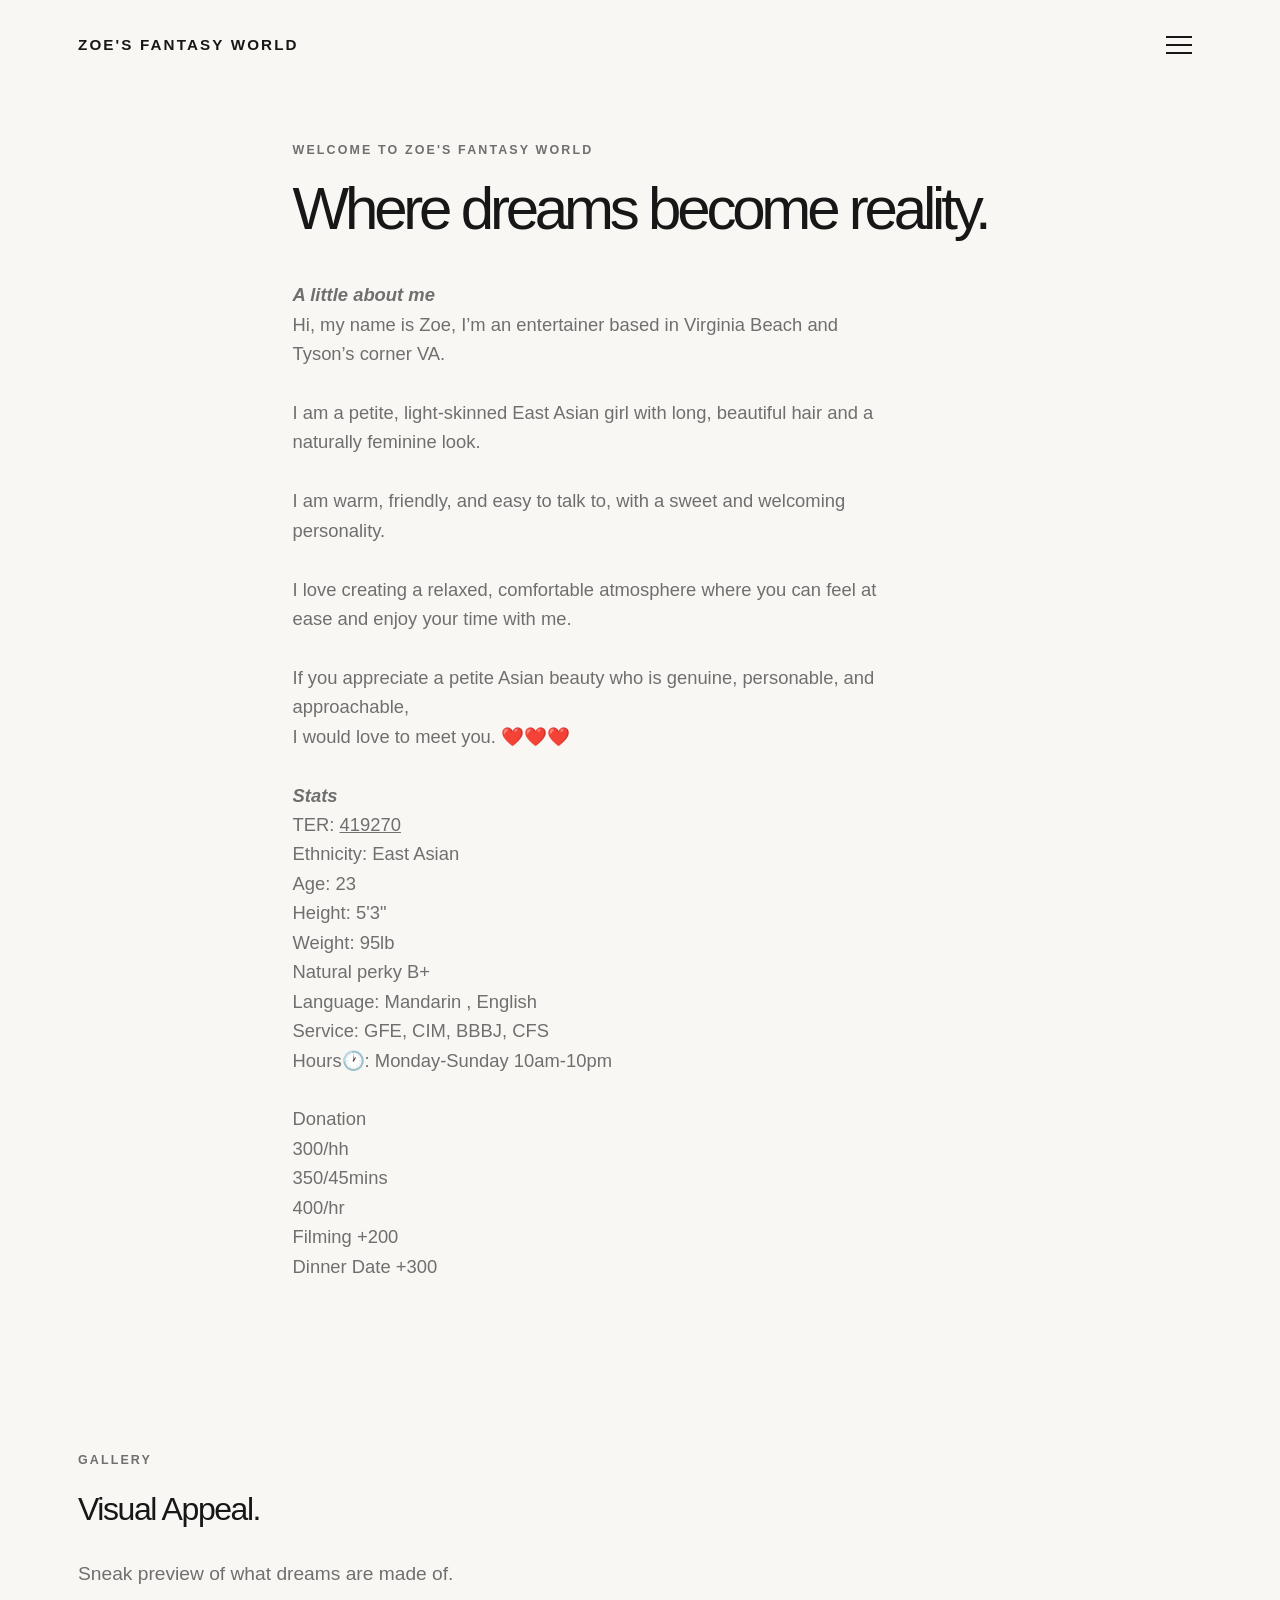
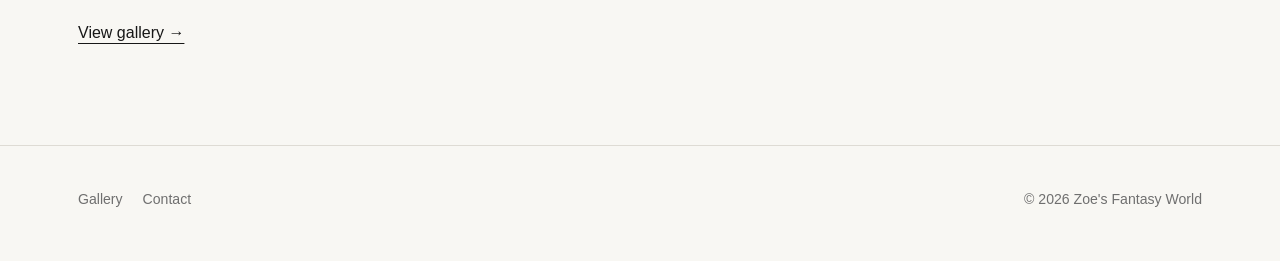
<file: index.html>
<!DOCTYPE html>
<html lang="en">
<head>
  <meta charset="UTF-8">
  <meta name="viewport" content="width=device-width, initial-scale=1.0">
  <meta name="description" content="Zoe's Fantasy World">
  <title>Home | Zoe's Fantasy World</title>
  <link rel="stylesheet" href="css/style.css">
</head>
<body>

<header class="site-header">
  <div class="header-inner">
    <a class="brand" href="index.html">Zoe's Fantasy World</a>

    <button class="menu-toggle" type="button" aria-label="Open menu" aria-expanded="false">
      <span class="menu-icon"></span>
    </button>
  </div>
</header>

<div class="menu-overlay" aria-hidden="true">
  <div class="menu-inner">
    <nav class="menu-nav" aria-label="Main navigation">
      <a href="index.html">Home</a>
      <a href="gallery.html">Gallery</a>
      <a href="contact.html">Contact</a><br><br><br><br>
    </nav>

    <div class="menu-contact">
      <span>(757) 982-2026</span>
      <span>zoesworldzzzz@gmail.com</span>
    </div>
  </div>
</div>


<main>
  <section class="home-hero">
    <div class="container">
      <p class="eyebrow">Welcome to Zoe's Fantasy World</p>
      <h1>Where dreams become reality.</h1>

      <div class="home-hero-bottom">
        <p>
          <b><i>A little about me </i></b><br>
          Hi, my name is Zoe, I’m an entertainer based in Virginia Beach and Tyson’s corner VA.<br><br>
          I am a petite, light-skinned East Asian girl with long, beautiful hair and a naturally feminine look. <br><br>

          I am warm, friendly, and easy to talk to, with a sweet and welcoming personality.<br><br>

          I love creating a relaxed, comfortable atmosphere where you can feel at ease and enjoy your time with me.<br><br>

          If you appreciate a petite Asian beauty who is genuine, personable, and approachable,<br>
          I would love to meet you. ❤️❤️❤️<br><br>


          <b><i>Stats</i></b><br>
          TER: <a href="https://www.theeroticreview.com/reviews/show.asp?id=419270">419270</a><br>
          Ethnicity: East Asian <br>
          Age: 23 <br>
          Height: 5'3"<br>
          Weight: 95lb<br>
          Natural perky B+<br>
          Language: Mandarin , English <br>
          Service: GFE, CIM, BBBJ, CFS<br>
          Hours🕐: Monday-Sunday  10am-10pm<br><br>

          Donation<br>
          300/hh<br>
          350/45mins<br>
          400/hr<br>
          Filming +200<br>
          Dinner Date +300<br>
        </p>
      </div>
    </div>
  </section>


  <section class="section">
    <div class="container">
      <p class="eyebrow">Gallery</p>
      <h2 class="section-title">Visual Appeal.</h2>
      <p class="lead">
        Sneak preview of what dreams are made of.
      </p>
      <a class="text-link" href="gallery.html">View gallery →</a>
    </div>
  </section>

</main>


<footer class="site-footer">
  <div class="container footer-inner">
    <div class="footer-links">
      <a href="gallery.html">Gallery</a>
      <a href="contact.html">Contact</a>
    </div>
    <div>© 2026 Zoe's Fantasy World</div>
  </div>
</footer>

<script src="js/script.js"></script>
</body>
</html>
</file>
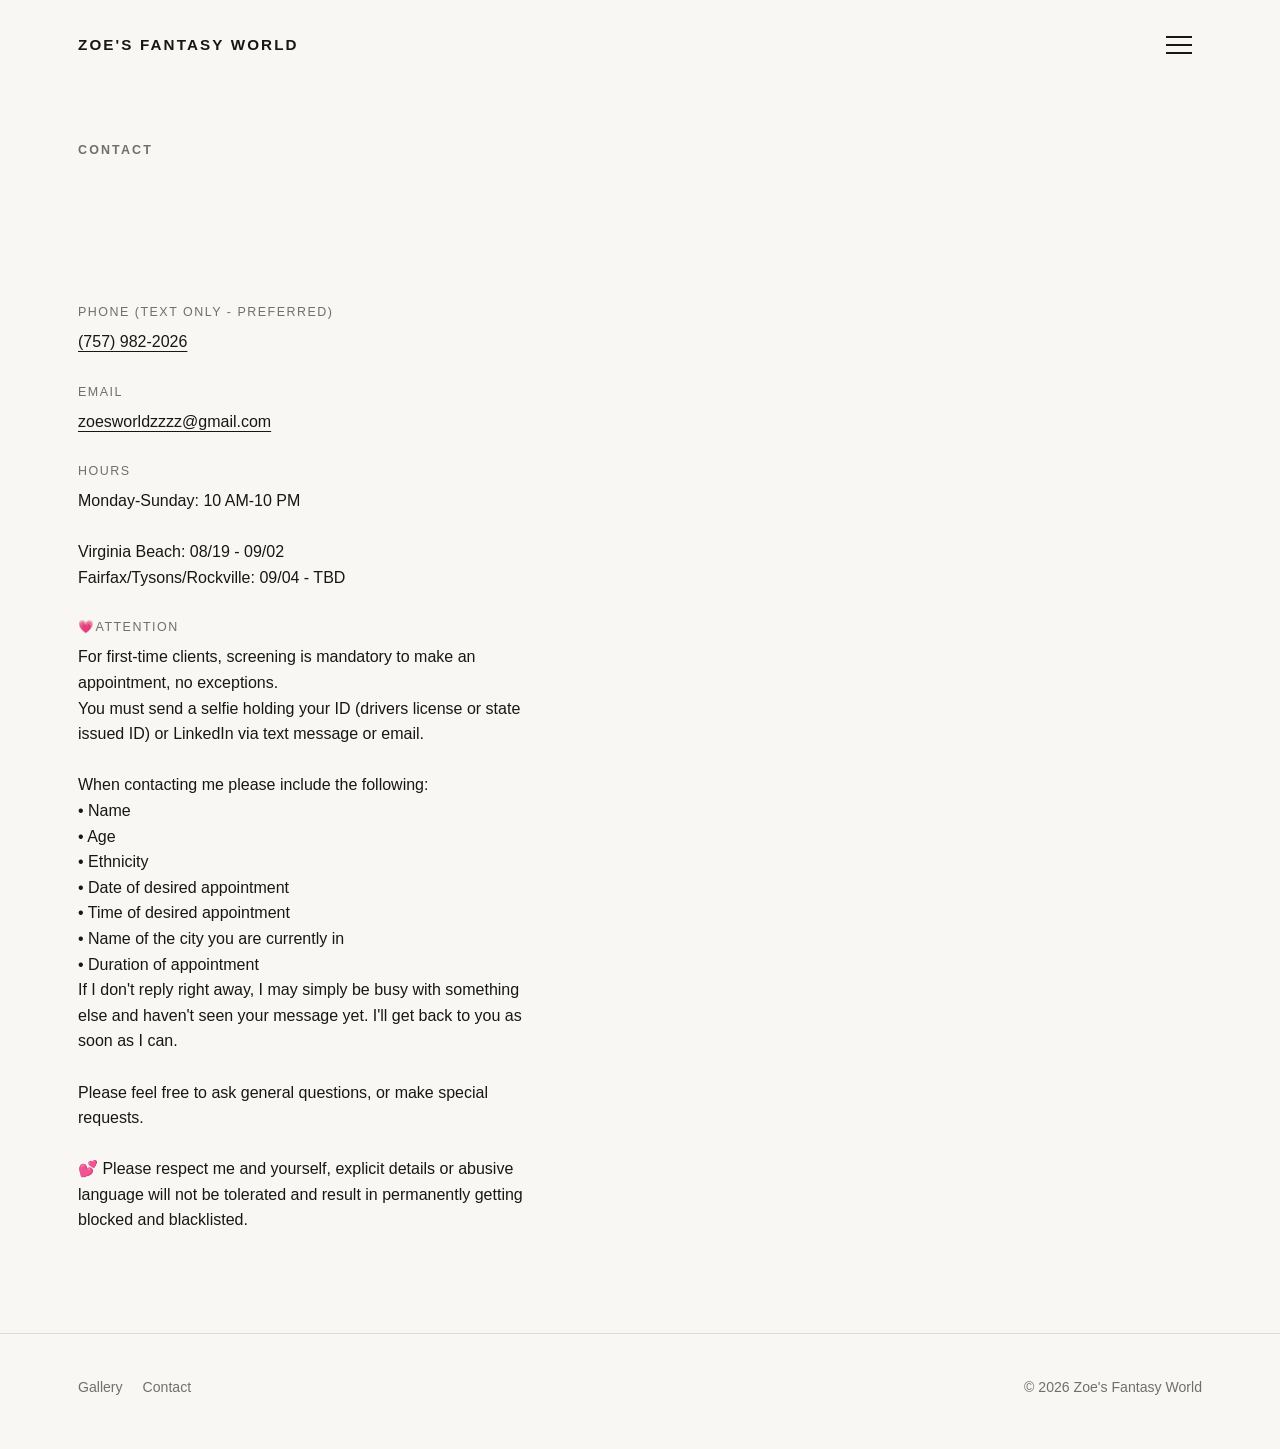
<file: contact.html>
<!DOCTYPE html>
<html lang="en">
<head>
  <meta charset="UTF-8">
  <meta name="viewport" content="width=device-width, initial-scale=1.0">
  <meta name="description" content="Zoe's Fantasy World">
  <title>Contact | Zoe's Fantasy World</title>
  <link rel="stylesheet" href="css/style.css">
</head>
<body>

<header class="site-header">
  <div class="header-inner">
    <a class="brand" href="index.html">Zoe's Fantasy World</a>

    <button class="menu-toggle" type="button" aria-label="Open menu" aria-expanded="false">
      <span class="menu-icon"></span>
    </button>
  </div>
</header>

<div class="menu-overlay" aria-hidden="true">
  <div class="menu-inner">
    <nav class="menu-nav" aria-label="Main navigation">
      <a href="index.html">Home</a>
      <a href="gallery.html">Gallery</a>
      <a href="contact.html">Contact</a><br><br><br><br>
    </nav>

    <div class="menu-contact">
      <span>(757) 982-2026</span>
      <span>zoesworldzzzz@gmail.com</span>
    </div>
  </div>
</div>


<main>
  <section class="page-hero">
    <div class="container">
      <p class="eyebrow">Contact</p>
    </div>
  </section>

  <section class="section">
    <div class="container contact-grid">
      <div class="contact-list">
        <div class="contact-item">
          <span>Phone (TEXT ONLY - PREFERRED)</span>
          <a href="tel:+17579822026">(757) 982-2026</a>
        </div>

        <div class="contact-item">
          <span>Email</span>
          <a href="mailto:zoesworldzzzz@gmail.com">zoesworldzzzz@gmail.com</a>
        </div>

        <div class="contact-item">
          <span>Hours</span>
          <p>
            Monday-Sunday: 10 AM-10 PM<br><br>

            Virginia Beach: 08/19 - 09/02<br>
            Fairfax/Tysons/Rockville: 09/04 - TBD<br>


          </p>
        </div>

        <div class="contact-item">
          <span>💗Attention</span>
          <p>
            For first-time clients, screening is mandatory to make an appointment, no exceptions.<br>
            You must send a selfie holding your ID (drivers license or state issued ID) or LinkedIn via text message or email.<br><br>

            When contacting me please include the following:<br>
            • Name<br>
            • Age<br>
            • Ethnicity<br>
            • Date of desired appointment<br>
            • Time of desired appointment<br>
            • Name of the city you are currently in<br>
            • Duration of appointment<br>

            If I don't reply right away, I may simply be busy with something else and haven't seen your message yet. I'll get back to you as soon as I can.<br><br>
            Please feel free to ask general questions, or make special requests.<br><br>


            💕 Please respect me and yourself, explicit details or abusive language will not be tolerated and result in permanently getting blocked and blacklisted.<br>
          </p>
        </div>


      </div>

    </div>
  </section>
</main>


<footer class="site-footer">
  <div class="container footer-inner">
    <div class="footer-links">
      <a href="gallery.html">Gallery</a>
      <a href="contact.html">Contact</a>
    </div>
    <div>© 2026 Zoe's Fantasy World</div>
  </div>
</footer>

<script src="js/script.js"></script>
</body>
</html>
</file>
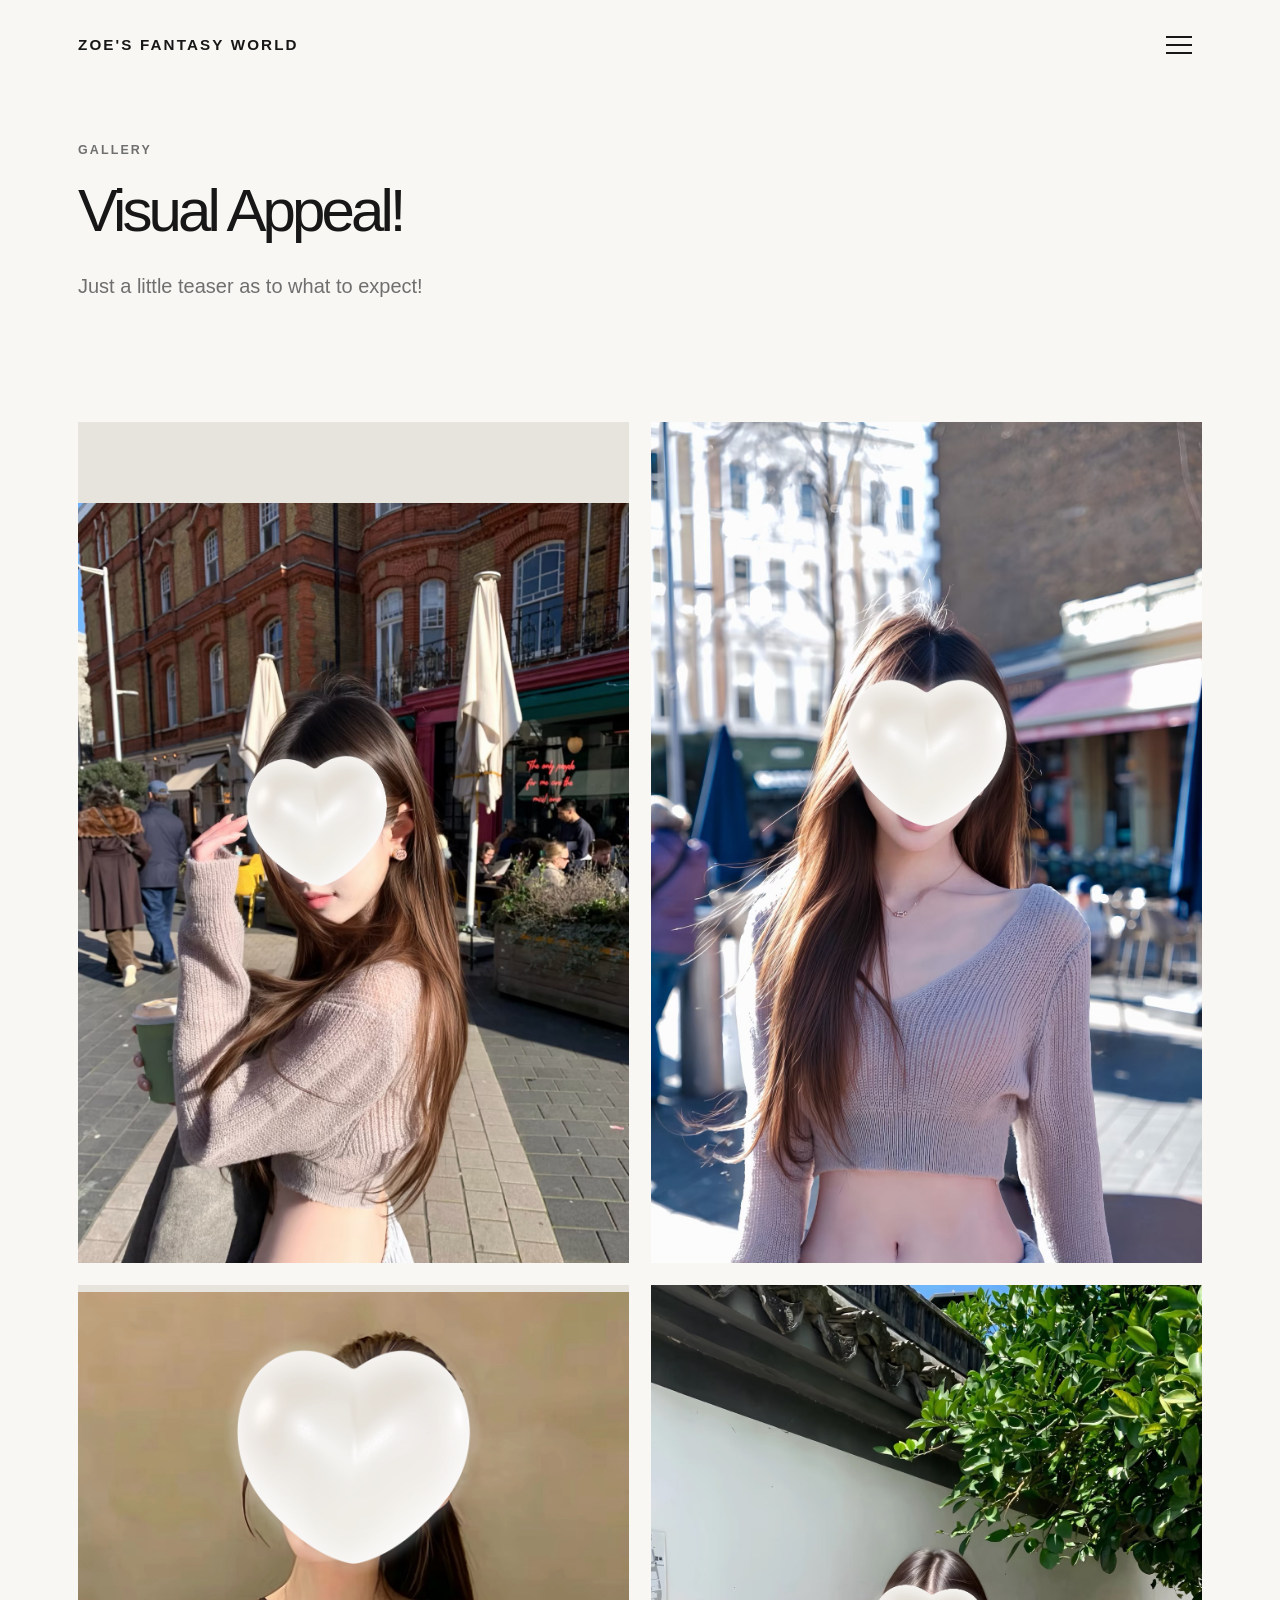
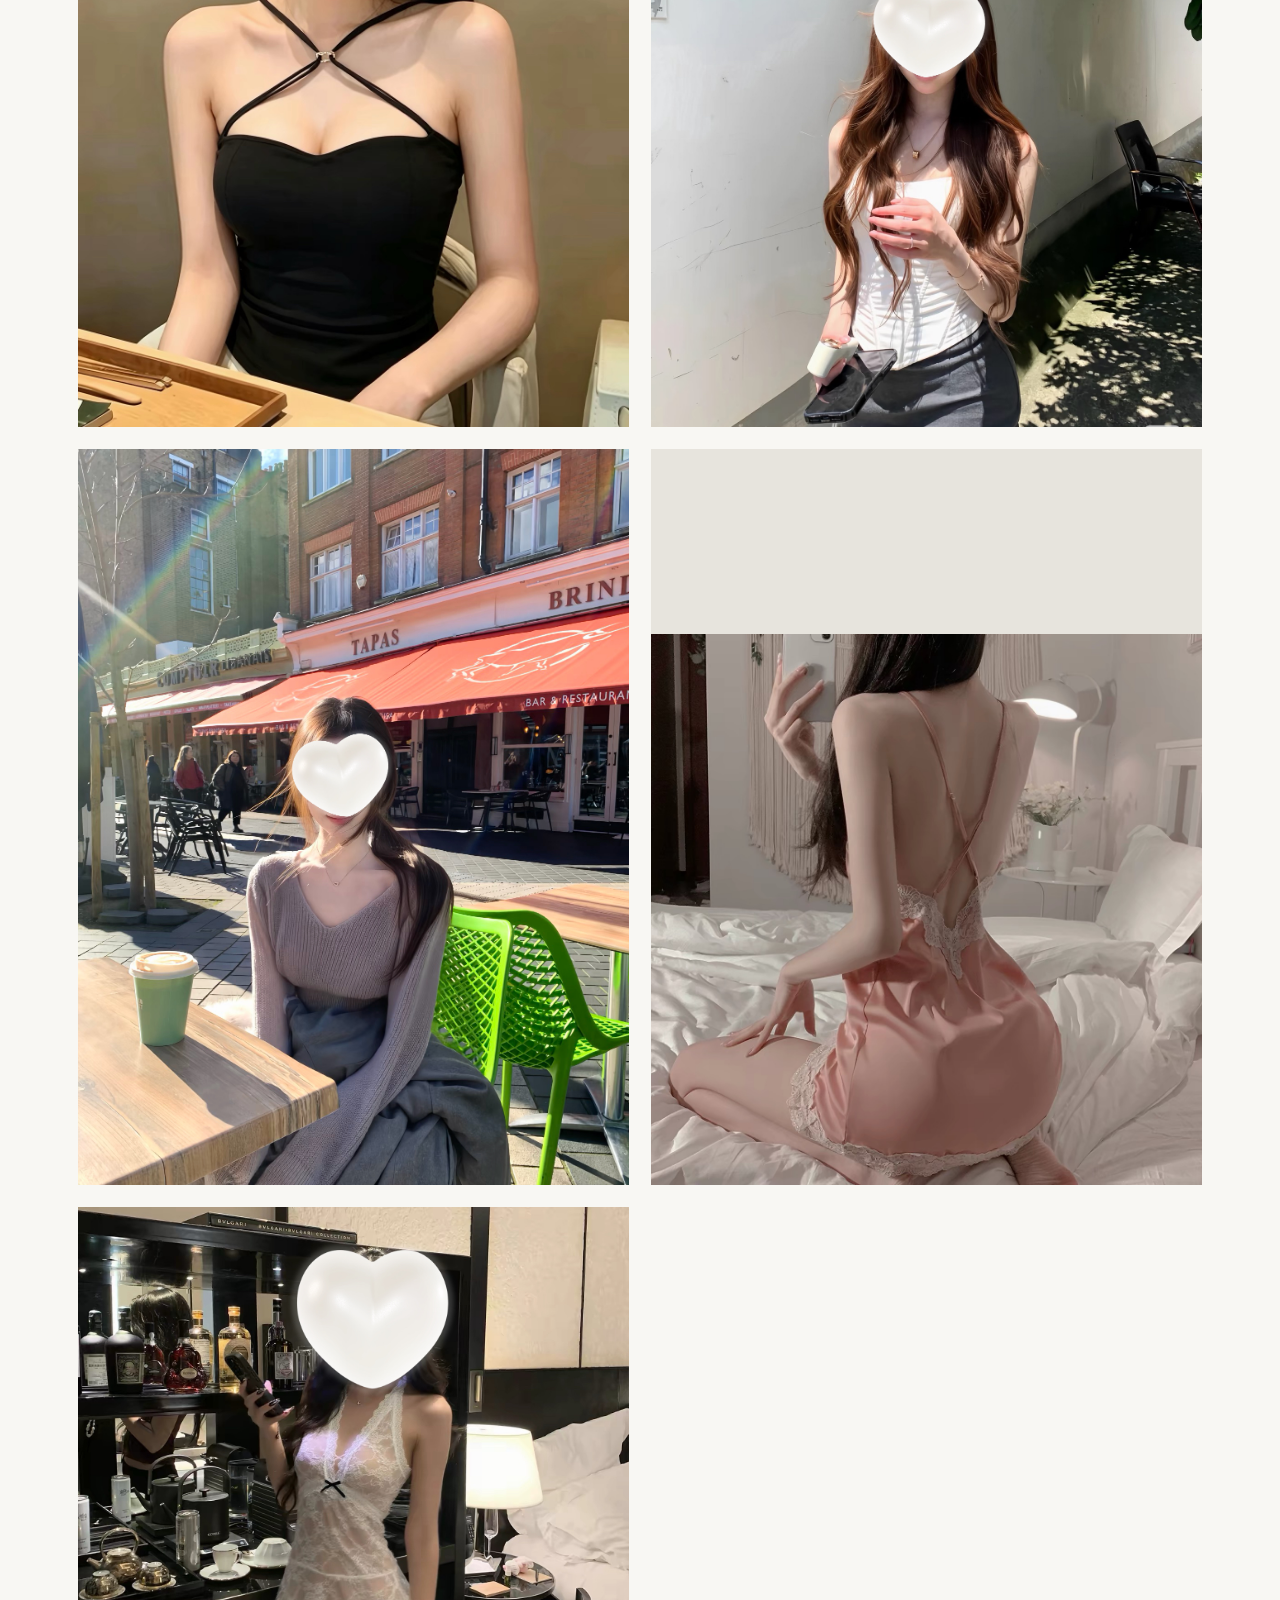
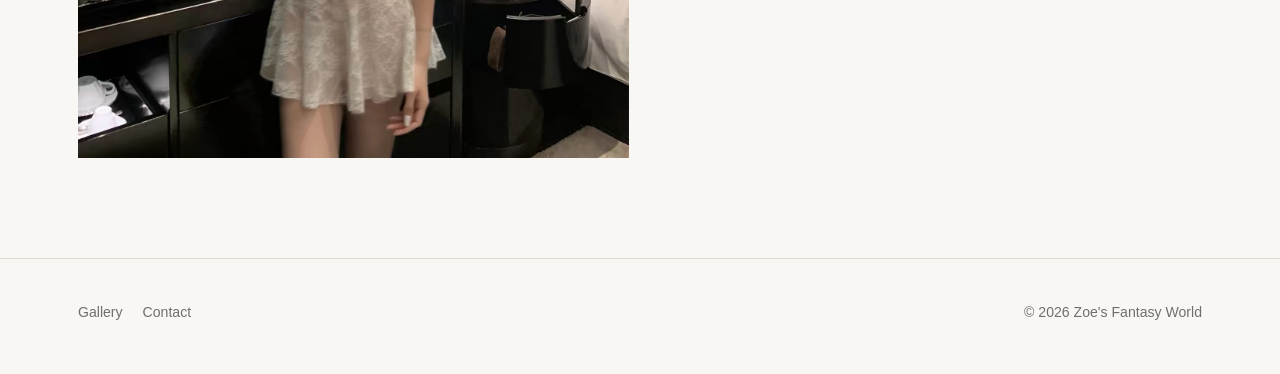
<file: gallery.html>
<!DOCTYPE html>
<html lang="en">
<head>
  <meta charset="UTF-8">
  <meta name="viewport" content="width=device-width, initial-scale=1.0">
  <meta name="description" content="Zoe's Fantasy World">
  <title>Gallery | Zoe's Fantasy World</title>
  <link rel="stylesheet" href="css/style.css">
</head>
<body>

<header class="site-header">
  <div class="header-inner">
    <a class="brand" href="index.html">Zoe's Fantasy World</a>

    <button class="menu-toggle" type="button" aria-label="Open menu" aria-expanded="false">
      <span class="menu-icon"></span>
    </button>
  </div>
</header>

<div class="menu-overlay" aria-hidden="true">
  <div class="menu-inner">
    <nav class="menu-nav" aria-label="Main navigation">
      <a href="index.html">Home</a>
      <a href="gallery.html">Gallery</a>
      <a href="contact.html">Contact</a><br><br><br><br>
    </nav>

    <div class="menu-contact">
      <span>(757) 982-2026</span>
      <span>zoesworldzzzz@gmail.com</span>
    </div>
  </div>
</div>


<main>
  <section class="page-hero">
    <div class="container">
      <p class="eyebrow">Gallery</p>
      <h1 class="display-title">Visual Appeal!</h1>
      <p class="page-intro">
        Just a little teaser as to what to expect!
      </p>
    </div>
  </section>

  <section class="section">
    <div class="container gallery-grid">
      <div class="gallery-item">
        <img src="images/zoe1.jpg" alt="Zoe gallery pic1">
        <span class="gallery-label">zoe1</span>
      </div>
      <div class="gallery-item">
        <img src="images/zoe2.jpg" alt="Zoe gallery pic2">
        <span class="gallery-label">zoe2</span>
      </div>
      <div class="gallery-item">
        <img src="images/zoe3.jpg" alt="Zoe gallery pic3">
        <span class="gallery-label">zoe3</span>
      </div>
      <div class="gallery-item">
        <img src="images/zoe4.jpg" alt="Zoe gallery pic4">
        <span class="gallery-label">zoe4</span>
      </div>
      <div class="gallery-item">
        <img src="images/zoe5.jpg" alt="Zoe gallery pic5">
        <span class="gallery-label">zoe5</span>
      </div>
      <div class="gallery-item">
        <img src="images/zoe6.jpg" alt="Zoe gallery pic6">
        <span class="gallery-label">zoe6</span>
      </div><div class="gallery-item">
        <img src="images/zoe7.jpg" alt="Zoe gallery pic7">
        <span class="gallery-label">zoe7</span>
      </div>

    </div>
  </section>
</main>


<footer class="site-footer">
  <div class="container footer-inner">
    <div class="footer-links">
      <a href="gallery.html">Gallery</a>
      <a href="contact.html">Contact</a>
    </div>
    <div>© 2026 Zoe's Fantasy World</div>
  </div>
</footer>

<script src="js/script.js"></script>
</body>
</html>
</file>
<file: css/style.css>
:root {
  --bg: #f8f7f3;
  --surface: #ffffff;
  --text: #171717;
  --muted: #6f6f6f;
  --line: #dedbd4;
  --accent: #8aa39b;
  --max-width: 1180px;
}

* {
  box-sizing: border-box;
  margin: 0;
  padding: 0;
}

html {
  scroll-behavior: smooth;
}

body {
  font-family: Arial, Helvetica, sans-serif;
  background: var(--bg);
  color: var(--text);
  line-height: 1.6;
}

body.menu-open {
  overflow: hidden;
}

a {
  color: inherit;
}

img {
  max-width: 100%;
  display: block;
}

button,
input,
textarea,
select {
  font: inherit;
}

/* Header */

.site-header {
  position: sticky;
  top: 0;
  z-index: 50;
  background: rgba(248, 247, 243, 0.94);
  backdrop-filter: blur(10px);
  border-bottom: 1px solid transparent;
}

.header-inner {
  max-width: var(--max-width);
  margin: 0 auto;
  padding: 22px 28px;
  display: flex;
  align-items: center;
  justify-content: space-between;
}

.brand {
  text-decoration: none;
  font-size: 0.95rem;
  font-weight: 700;
  letter-spacing: 0.14em;
  text-transform: uppercase;
}

.menu-toggle {
  width: 46px;
  height: 46px;
  border: 0;
  background: transparent;
  display: grid;
  place-items: center;
  cursor: pointer;
}

.menu-icon,
.menu-icon::before,
.menu-icon::after {
  width: 26px;
  height: 1.5px;
  background: var(--text);
  display: block;
  content: "";
  transition: transform 0.25s ease, opacity 0.25s ease;
}

.menu-icon {
  position: relative;
}

.menu-icon::before {
  position: absolute;
  top: -8px;
  left: 0;
}

.menu-icon::after {
  position: absolute;
  top: 8px;
  left: 0;
}

.menu-toggle[aria-expanded="true"] .menu-icon {
  background: transparent;
}

.menu-toggle[aria-expanded="true"] .menu-icon::before {
  transform: translateY(8px) rotate(45deg);
}

.menu-toggle[aria-expanded="true"] .menu-icon::after {
  transform: translateY(-8px) rotate(-45deg);
}

/* Full-screen menu */

.menu-overlay {
  position: fixed;
  inset: 0;
  z-index: 40;
  background: var(--surface);
  opacity: 0;
  visibility: hidden;
  transition: opacity 0.25s ease, visibility 0.25s ease;
}

.menu-overlay.is-open {
  opacity: 1;
  visibility: visible;
}

.menu-inner {
  min-height: 70vh;
  max-width: var(--max-width);
  margin: 0 auto;
  padding: 30px 28px 30px;
  display: flex;
  flex-direction: column;
  justify-content: center;
}

.menu-nav {
  display: flex;
  flex-direction: column;
  gap: 11px;
}

.menu-nav a {
  width: fit-content;
  text-decoration: none;
  font-size: 32px;
  line-height: 1.02;
  font-weight: 500;
  letter-spacing: -0.04em;
  transition: opacity 0.18s ease, transform 0.18s ease;
}

.menu-nav a:hover,
.menu-nav a:focus-visible {
  opacity: 0.52;
  transform: translateX(8px);
}

.menu-contact {
  margin-top: 54px;
  padding-top: 22px;
  border-top: 1px solid var(--line);
  display: flex;
  flex-wrap: wrap;
  gap: 20px 34px;
  color: var(--muted);
  font-size: 0.94rem;
}

/* General layout */

.container {
  max-width: var(--max-width);
  margin: 0 auto;
  padding-left: 28px;
  padding-right: 28px;
}

.page-hero {
  padding: 50px 0 20px;
}

.eyebrow {
  margin-bottom: 22px;
  color: var(--muted);
  text-transform: uppercase;
  letter-spacing: 0.17em;
  font-size: 0.78rem;
  font-weight: 700;
}

.display-title {
  max-width: 900px;
  font-size: 60px;
  line-height: 0.92;
  font-weight: 500;
  letter-spacing: -0.065em;
}

.page-intro {
  max-width: 680px;
  margin-top: 32px;
  font-size: 20px;
  color: var(--muted);
}

.section {
  padding: 100px 0;
}

.section + .section {
  border-top: 1px solid var(--line);
}

.section-title {
  font-size: 32px;
  line-height: 1;
  font-weight: 500;
  letter-spacing: -0.045em;
  margin-bottom: 34px;
}

.lead {
  max-width: 760px;
  font-size: 1.2rem;
  color: var(--muted);
}

.text-link {
  display: inline-block;
  margin-top: 30px;
  text-underline-offset: 5px;
  text-decoration-thickness: 1px;
}

/* Hero home */

.home-hero {
  min-height: calc(50vh - 10px);
  display: flex;
  align-items: flex-end;
  padding: 50px 0 70px;
}

.home-hero h1 {
  max-width: 1000px;
  font-size: 60px;
  line-height: 0.87;
  font-weight: 500;
  letter-spacing: -0.07em;
}

.home-hero-bottom {
  margin-top: 45px;
  display: flex;
  justify-content: space-between;
  align-items: end;
  gap: 30px;
}

.home-hero-bottom p {
  max-width: 600px;
  color: var(--muted);
  font-size: 1.15rem;
}

.primary-link {
  display: inline-flex;
  align-items: center;
  justify-content: center;
  min-height: 52px;
  padding: 0 24px;
  border: 1px solid var(--text);
  text-decoration: none;
  background: var(--text);
  color: white;
  transition: background 0.2s ease, color 0.2s ease;
}

.primary-link:hover {
  background: transparent;
  color: var(--text);
}

/* Grid cards */

.clean-grid {
  display: grid;
  grid-template-columns: repeat(3, 1fr);
  gap: 1px;
  border: 1px solid var(--line);
  background: var(--line);
}

.clean-card {
  background: var(--bg);
  padding: 38px 30px;
  min-height: 240px;
}

.clean-card h3 {
  font-size: 1.4rem;
  font-weight: 500;
  margin-bottom: 14px;
}

.clean-card p {
  color: var(--muted);
}

.number {
  display: block;
  color: var(--muted);
  font-size: 0.82rem;
  margin-bottom: 65px;
}

/* Service list */

.service-list {
  border-top: 1px solid var(--line);
}

.service-row {
  padding: 38px 0;
  border-bottom: 1px solid var(--line);
  display: grid;
  grid-template-columns: 1fr 1.25fr;
  gap: 60px;
}

.service-row h2,
.service-row h3 {
  font-size: clamp(1.8rem, 3vw, 3rem);
  font-weight: 500;
  letter-spacing: -0.035em;
}

.service-row p {
  color: var(--muted);
}

.service-row ul {
  margin-top: 18px;
  list-style: none;
  color: var(--muted);
}

.service-row li {
  margin: 6px 0;
}

/* Rates */

.rate-table {
  border-top: 1px solid var(--line);
}

.rate-row {
  display: grid;
  grid-template-columns: 1.3fr 0.7fr;
  gap: 30px;
  padding: 30px 0;
  border-bottom: 1px solid var(--line);
}

.rate-name {
  font-size: 1.25rem;
}

.rate-price {
  text-align: right;
  font-size: 1.25rem;
}

.note-box {
  margin-top: 50px;
  max-width: 780px;
  color: var(--muted);
}

/* Gallery */

.gallery-grid {
  display: grid;
  grid-template-columns: repeat(2, 1fr);
  gap: 22px;
}

.gallery-item {
  min-height: 420px;
  background: #e7e4dd;
  display: flex;
  align-items: end;
  position: relative;
  overflow: hidden;
}

.gallery-item:nth-child(3n) {
  min-height: 560px;
}

.gallery-label {
  background: rgba(255,255,255,0.88);
  padding: 10px 13px;
  font-size: 0.85rem;
}

/* Reviews */

.review-list {
  border-top: 1px solid var(--line);
}

.review {
  padding: 54px 0;
  border-bottom: 1px solid var(--line);
}

.stars {
  letter-spacing: 0.2em;
  margin-bottom: 18px;
}

.review blockquote {
  max-width: 850px;
  font-size: clamp(1.45rem, 3vw, 2.7rem);
  line-height: 1.25;
  letter-spacing: -0.025em;
}

.review cite {
  display: block;
  margin-top: 20px;
  color: var(--muted);
  font-style: normal;
}

/* Forms */

.form-wrap {
  max-width: 820px;
}

.form-grid {
  display: grid;
  grid-template-columns: repeat(2, 1fr);
  gap: 22px;
}

.field {
  display: flex;
  flex-direction: column;
  gap: 9px;
}

.field.full {
  grid-column: 1 / -1;
}

label {
  font-size: 0.85rem;
  text-transform: uppercase;
  letter-spacing: 0.1em;
  color: var(--muted);
}

input,
select,
textarea {
  width: 100%;
  background: transparent;
  color: var(--text);
  border: 0;
  border-bottom: 1px solid #bdb9b0;
  border-radius: 0;
  padding: 13px 0;
  outline: none;
}

input:focus,
select:focus,
textarea:focus {
  border-bottom-color: var(--text);
}

textarea {
  min-height: 140px;
  resize: vertical;
}

.checks {
  display: grid;
  grid-template-columns: repeat(2, 1fr);
  gap: 12px 24px;
  margin-top: 6px;
}

.check-item {
  display: flex;
  align-items: center;
  gap: 10px;
  color: var(--muted);
}

.check-item input {
  width: auto;
}

.submit-button {
  margin-top: 38px;
  min-width: 190px;
  min-height: 54px;
  padding: 0 26px;
  border: 1px solid var(--text);
  background: var(--text);
  color: white;
  cursor: pointer;
}

.form-message {
  margin-top: 20px;
  color: var(--muted);
}

/* Contact */

.contact-grid {
  display: grid;
  grid-template-columns: 0.9fr 1.1fr;
  gap: 80px;
}

.contact-list {
  display: grid;
  gap: 28px;
}

.contact-item span {
  display: block;
  color: var(--muted);
  font-size: 0.78rem;
  letter-spacing: 0.12em;
  text-transform: uppercase;
  margin-bottom: 6px;
}

.contact-item a {
  text-underline-offset: 4px;
}

/* Footer */

.site-footer {
  border-top: 1px solid var(--line);
  padding: 42px 0 50px;
}

.footer-inner {
  display: flex;
  justify-content: space-between;
  gap: 30px;
  color: var(--muted);
  font-size: 0.88rem;
}

.footer-links {
  display: flex;
  flex-wrap: wrap;
  gap: 20px;
}

.footer-links a {
  text-decoration: none;
}

.footer-links a:hover {
  text-decoration: underline;
}

/* Responsive */

@media (max-width: 820px) {
  .header-inner,
  .container {
    padding-left: 20px;
    padding-right: 20px;
  }

  .home-hero {
    min-height: auto;
    padding: 50px 0 45px;
  }

  .home-hero-bottom {
    flex-direction: column;
    align-items: flex-start;
    margin-top: 28px;
  }

  .home-hero h1 {
    font-size: 48px;
  }

  .display-title {
    font-size: 42px;
  }

  .section {
    padding: 60px 0;
  }

  .page-hero {
    padding: 30px 0 15px;
  }

  .clean-grid {
    grid-template-columns: 1fr;
  }

  .service-row,
  .rate-row,
  .contact-grid {
    grid-template-columns: 1fr;
  }

  .rate-price {
    text-align: left;
  }

  .gallery-grid {
    grid-template-columns: 1fr;
  }

  .gallery-item,
  .gallery-item:nth-child(3n) {
   min-height: 120px;
  }

  .form-grid {
    grid-template-columns: 1fr;
  }

  .field.full {
    grid-column: auto;
  }

  .checks {
    grid-template-columns: 1fr;
  }

  .footer-inner {
    flex-direction: column;
  }

  .menu-inner {
    padding-top: 100px;
  }

  .menu-contact {
    flex-direction: column;
    gap: 8px;
  }
}
</file>
